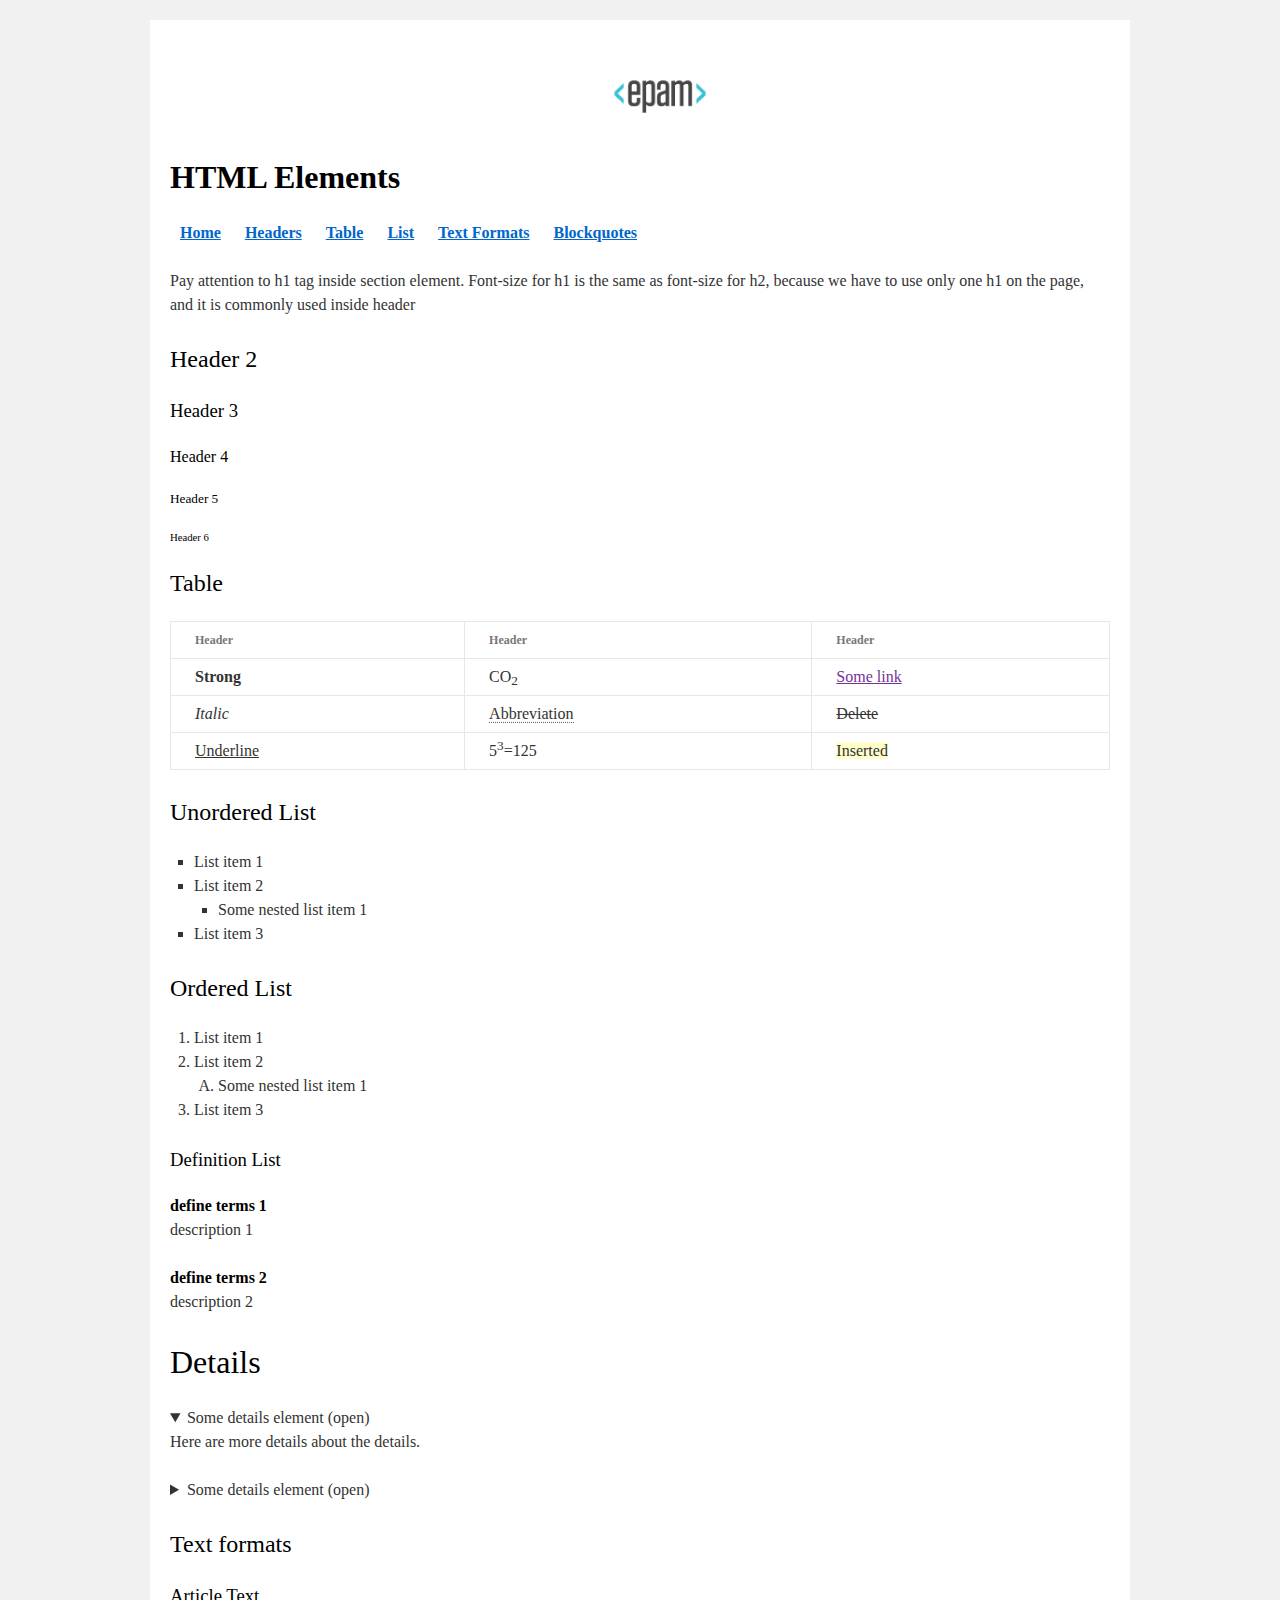
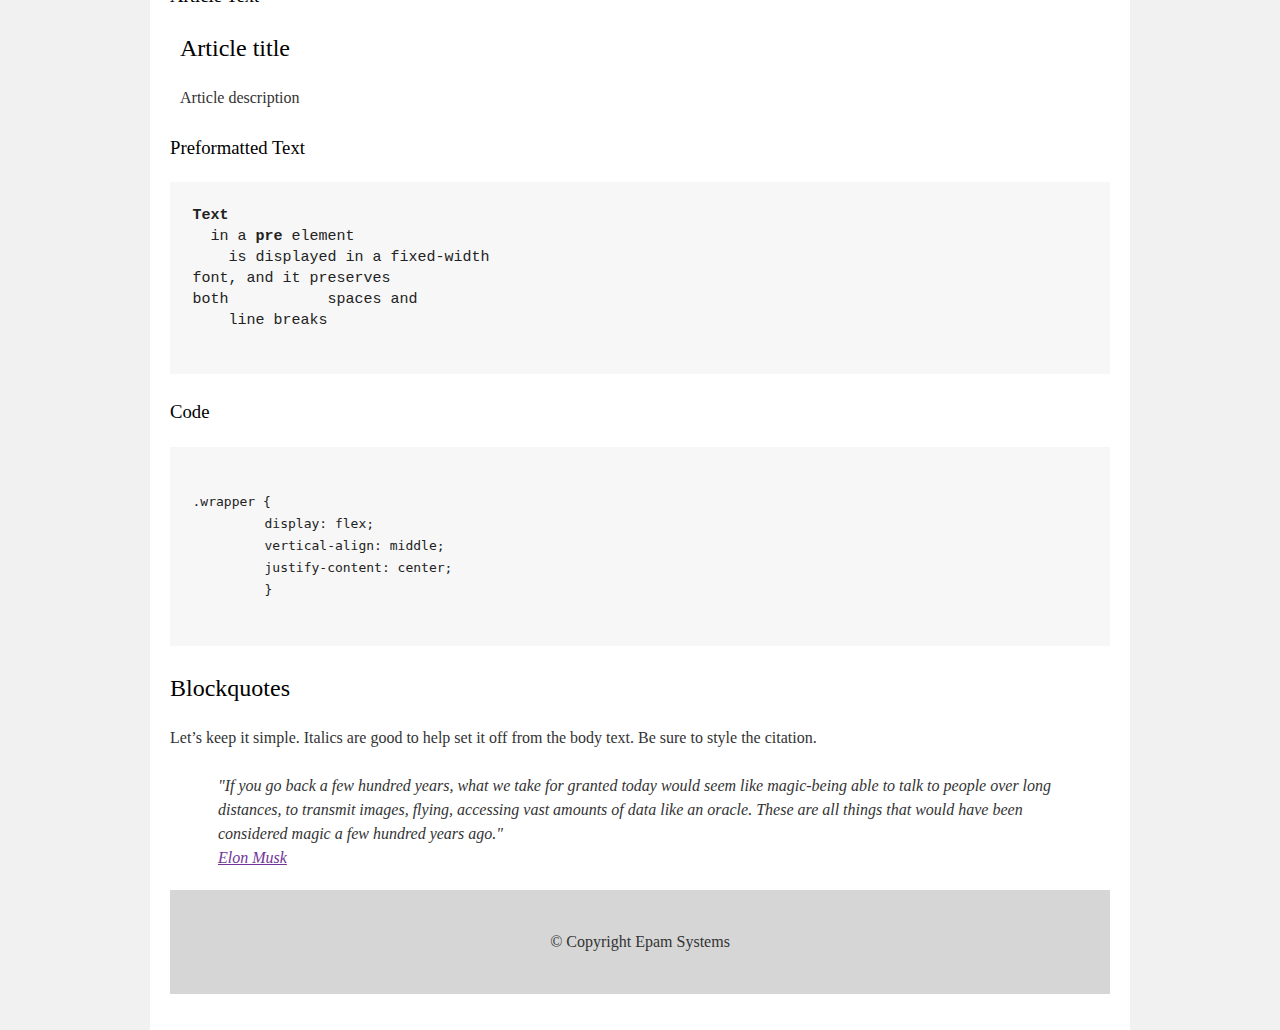
<file: FE_9_1_homework_html-basics/homework/index.html>
<!DOCTYPE html>
<html lang = "en">

<head>
  <meta charset="utf-8">
  <title>HTML Basics</title>
  <link rel="stylesheet" href="style.css">
</head>

<body>
  <div id="wrapper">
    <div id="main">
      <div id="container">
        <div id="content" role="main">
			<a href = "https://www.epam.com/">
				<img src = "logo.png" alt=""/>
				</a>
			<a id="home"></a>	
			<header><h1> <b>HTML Elements</b></h1></header>
			
			<nav>
				<a href="#home"><b>Home</b></a> <a href="#headers"><b>Headers</b></a> <a href="#tables"><b>Table</b></a> <a href="#lists"><b>List</b></a> <a href="#textformats"><b>Text Formats</b></a> <a href="#blockquotes"><b>Blockquotes</b></a>
			</nav><br>
			
			<p>Pay attention to h1 tag inside section element. Font-size for h1 is the same as font-size for h2, because we have to use only one h1 on the page, and it is commonly used inside header</p>
			<a id="headers"></a>	
			<h2>Header 2</h2>
			<h3>Header 3</h3>
			<h4>Header 4</h4>
			<h5>Header 5</h5>
			<h6>Header 6</h6>
			<a id="tables"></a>	
			<h2>Table</h2>
			<table>
				<thead>
					<tr>
						<th>Header</th>
						<th>Header</th>
						<th>Header</th>
					</tr>
				</thead>
				<tbody>
					<tr>
						<td><strong>Strong</strong></td>
						<td>CO<sub>2</sub></td>
						<td><a href="">Some link</a></td>
					</tr>
					<tr>
						<td><i>Italic</i></td>
						<td><abbr>Abbreviation</abbr></td>
						<td><del>Delete</del></td>
					</tr>
					<tr>
						<td><u>Underline</u></td>
						<td>5<sup>3</sup>=125</td>
						<td><ins>Inserted</ins></td>
					</tr>
				</tbody>
			</table>
			<a id="lists"></a>	
			<h2>Unordered List</h2>
			<ul>
				<li>List item 1</li>
				<li>List item 2
					<ul>
						<li>Some nested list item 1</li>
					</ul></li>
				<li>List item 3</li>
			</ul>
			<h2>Ordered List</h2>
			<ol>
				<li>List item 1</li>
				<li>List item 2
					<ol>
						<li>Some nested list item 1</li>
					</ol></li>
				<li>List item 3</li>
			</ol>
			<h3>Definition List</h3>
			<dl>
				<dt>define terms 1</dt>
					<dd>description 1</dd>
				<dt>define terms 2</dt>
					<dd>description 2</dd>
			</dl>
			<h1>Details</h1>
			<details open="open">
				<summary>Some details element (open)</summary>
				<p>Here are more details about the details.</p>
			</details>
			<details>
				<summary>Some details element (open)</summary>
				<p>Here are more details about the details.</p>
			</details><br>
			<a id="textformats"></a>	
			<h2>Text formats</h2>
				<h3>Article Text</h3>
					<article>
						<header>
							<h2>Article title</h2>
						</header>
						<p>Article description</p>
					</article>
					
				<h3>Preformatted Text</h3>
					<pre>
<b>Text</b>
  in a <b>pre</b> element
    is displayed in a fixed-width
font, and it preserves
both           spaces and
    line breaks						
					</pre>
				<h3>Code</h3>
				<pre><code>
.wrapper {
	display: flex;
	vertical-align: middle;
	justify-content: center;
	}									
				</code></pre>
			<a id="blockquotes"></a>	
			<h2>Blockquotes</h2>
			<p>Let’s keep it simple. Italics are good to help set it off from the body text. Be sure to style the citation.</p>
			<blockquote>"If you go back a few hundred years, what we take for granted today would seem like magic-being able to talk to people over long distances, to transmit images, flying, accessing vast amounts of data like an oracle. These are all things that would have been considered magic a few hundred years ago."<br><a href ="">Elon Musk</a></blockquote>
			<footer>
				© Copyright Epam Systems
			</footer>
		  <!-- TODO: Content goes here -->
        </div>
      </div>
    </div>
  </div>
</body>

</html>
</file>
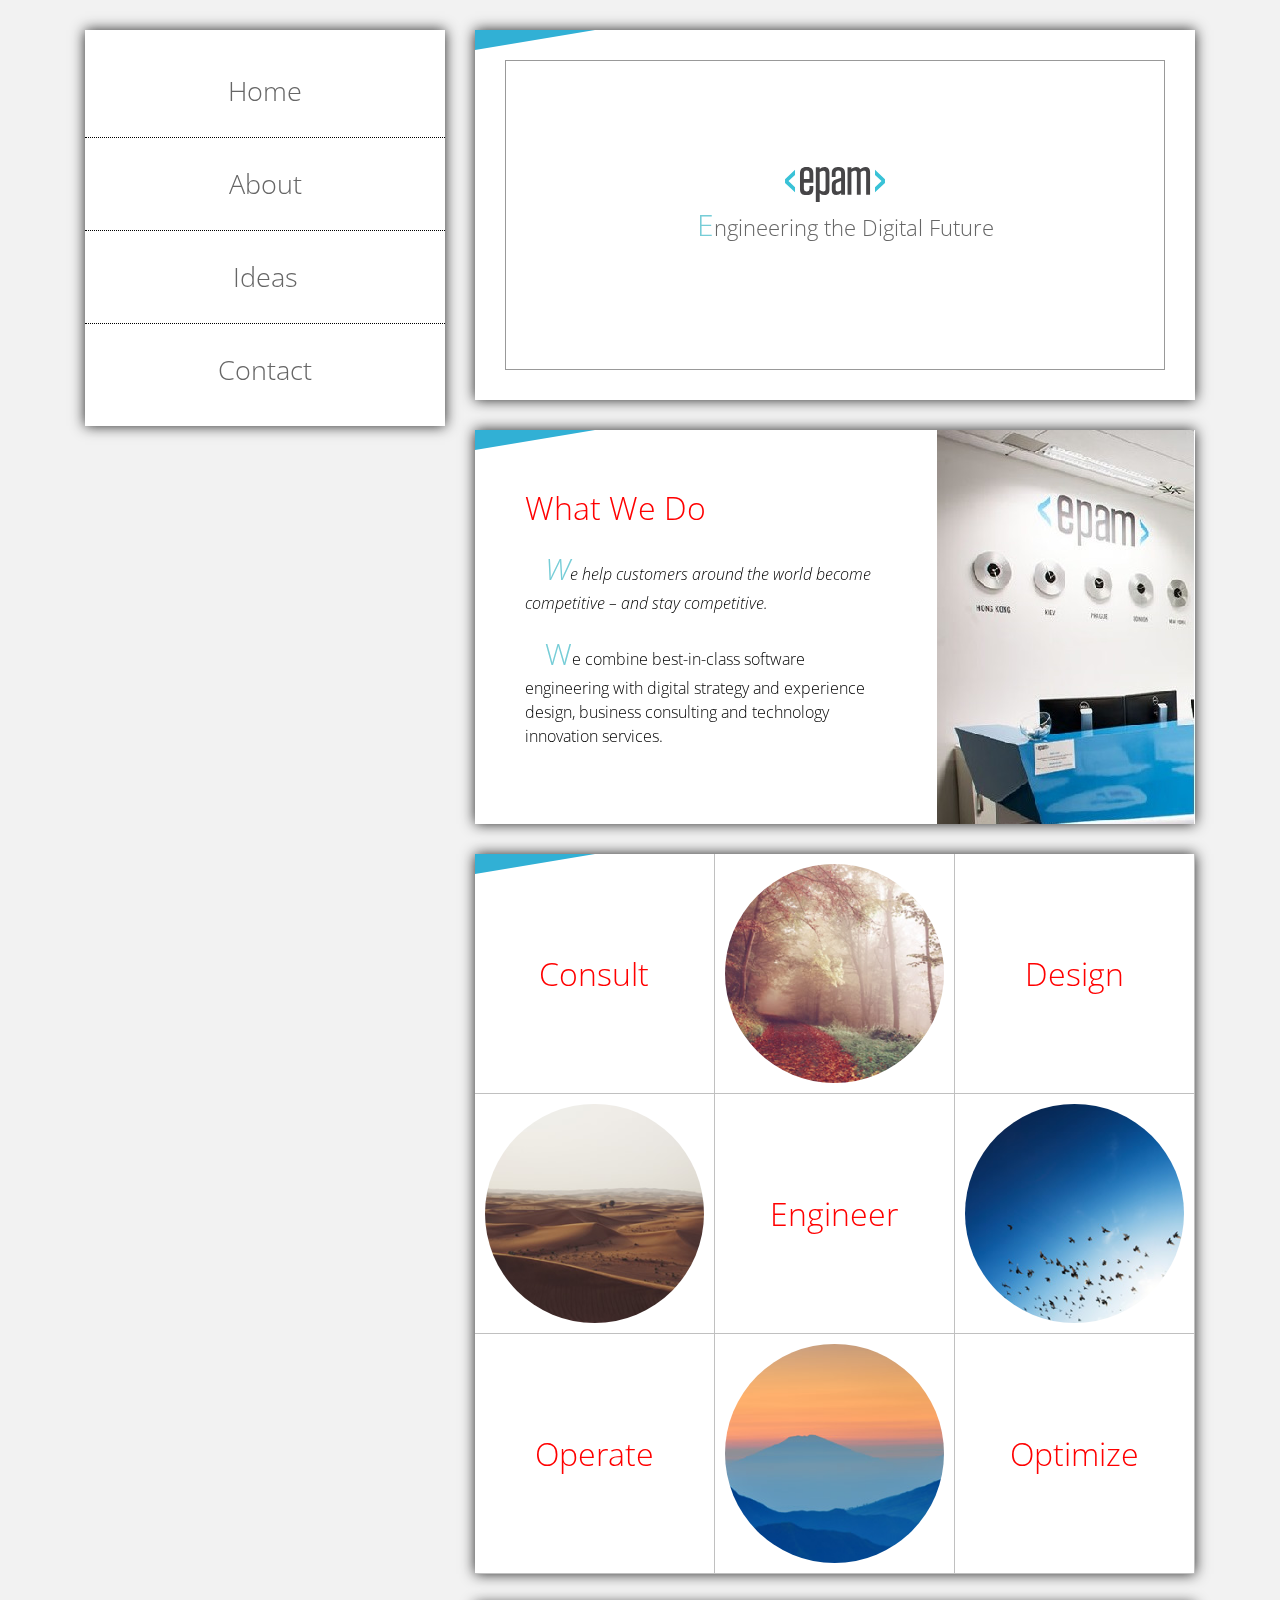
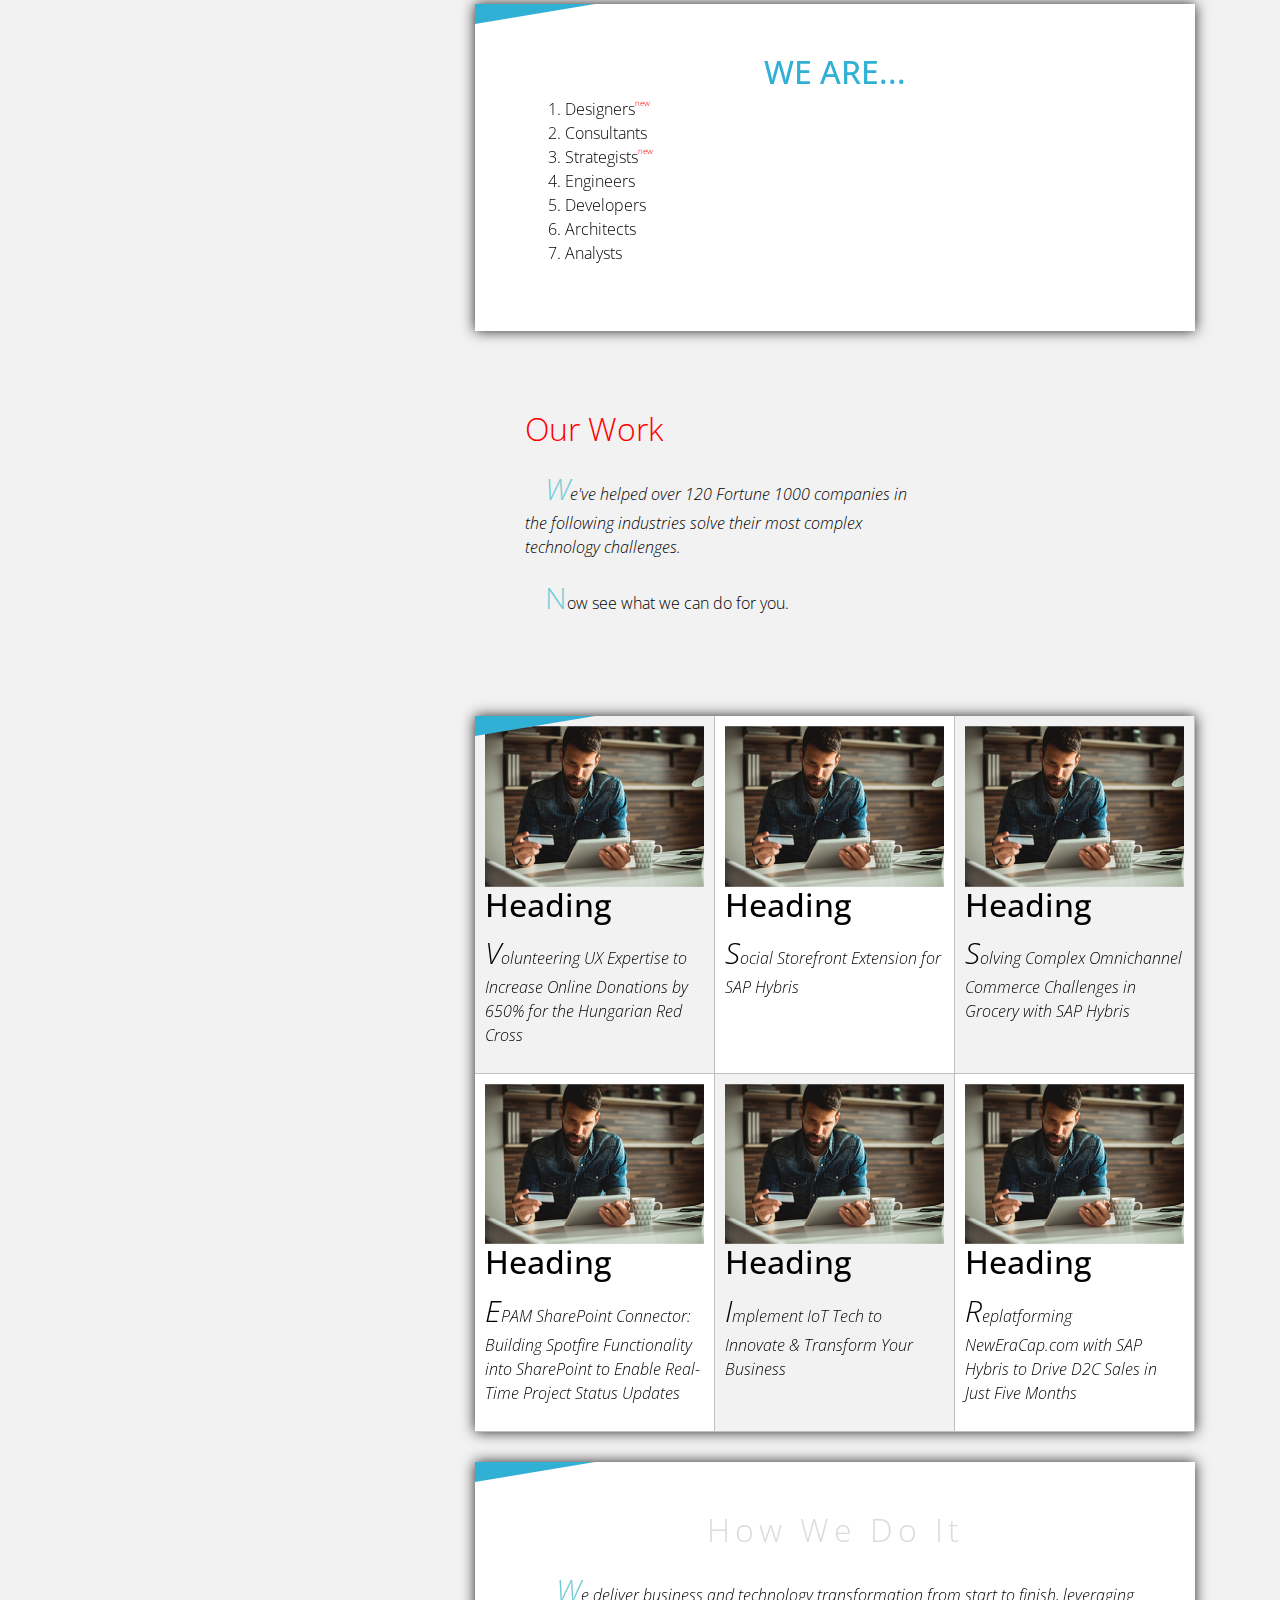
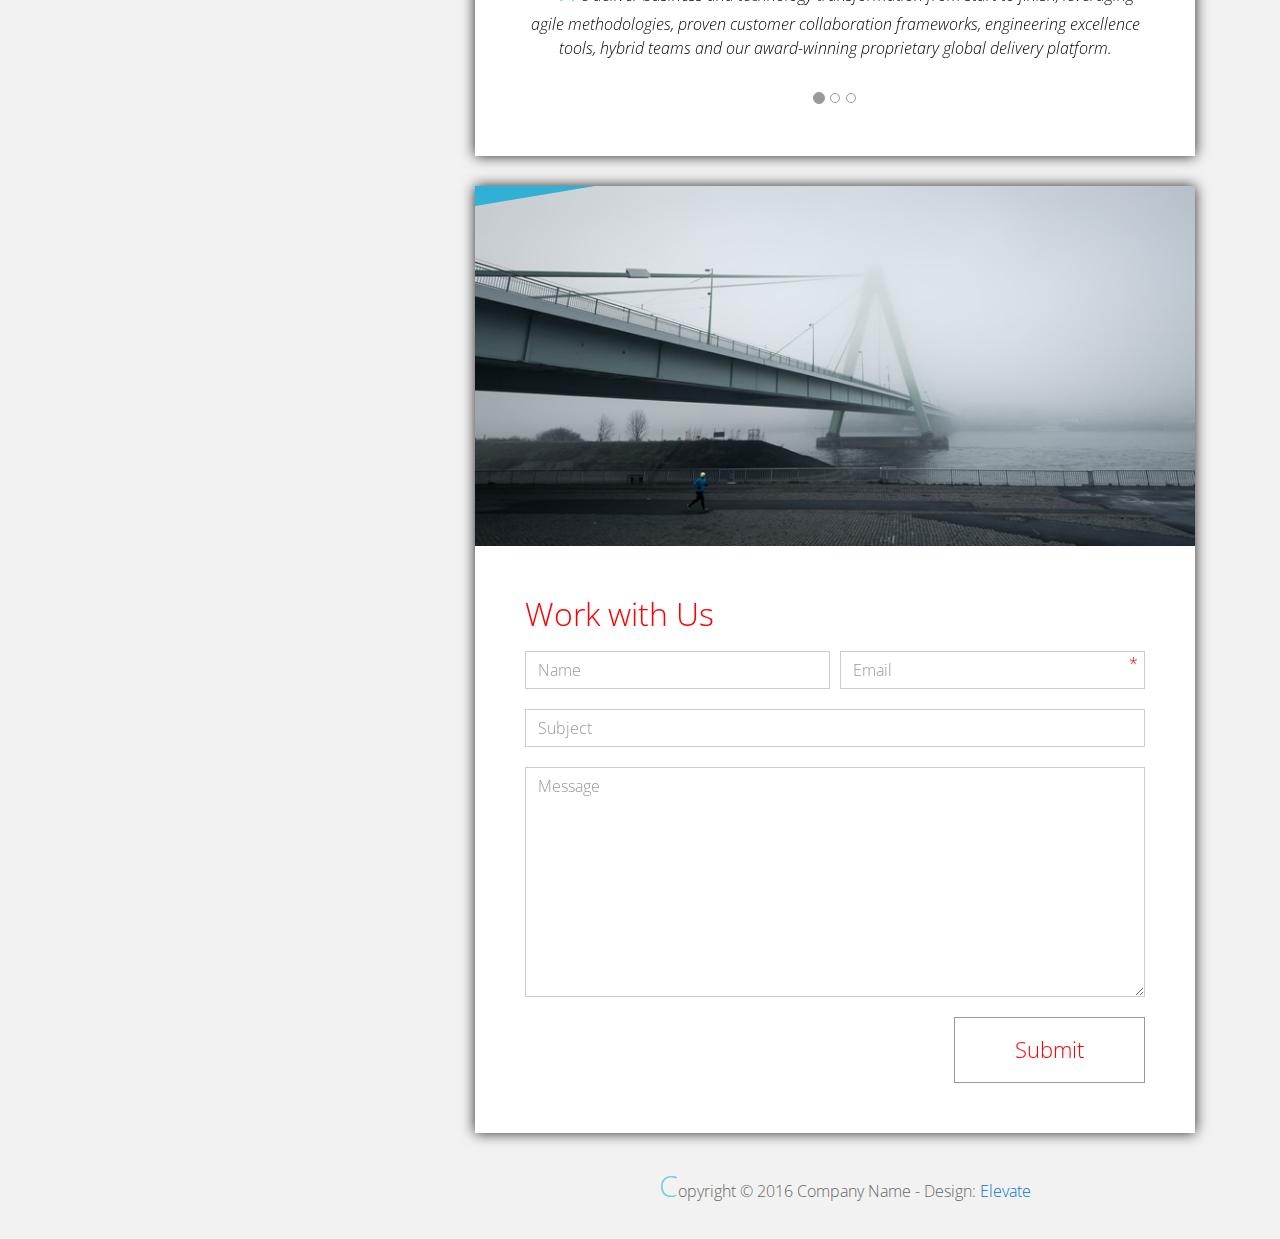
<file: FE_9_2_homework_css-basics/homework/index.html>
<!DOCTYPE html>
<html lang="en">
<head>
  <meta charset="utf-8">
  <meta http-equiv="X-UA-Compatible" content="IE=edge">
  <meta name="viewport" content="width=device-width, initial-scale=1">

  <title>CSS Basic HW</title>



  <!-- load stylesheets -->
  <link rel="stylesheet" href="http://fonts.googleapis.com/css?family=Open+Sans:300,400">
  <!-- Google web font "Open Sans" -->
  <link rel="stylesheet" href="css/bootstrap.min.css">
  <!-- Bootstrap style -->
  <link rel="stylesheet" href="css/general.css">
  <link rel="stylesheet" href="css/style.css">
  <!-- Templatemo style -->
</head>

<body>
<div class="container">

  <div class="tm-sidebar">
    <nav class="tm-main-nav">
      <ul>
        <li class="tm-nav-item"><a href="#home" class="tm-nav-item-link">Home</a></li>
        <li class="tm-nav-item"><a href="#about" class="tm-nav-item-link">About</a></li>
        <li class="tm-nav-item"><a href="#ideas" class="tm-nav-item-link">Ideas</a></li>
        <li class="tm-nav-item"><a href="#contact" class="tm-nav-item-link">Contact</a></li>
      </ul>
    </nav>
  </div>

  <div class="tm-main-content">

    <div id="home" class="tm-content-box margin-b-10">
      <div class="tm-banner">
        <div class="tm-banner-inner">
          <img src="img/EPAM_logo.svg" width="100" alt="">
          <p class="tm-banner-text">Engineering the Digital Future</p>
        </div>
      </div>
    </div>

    <section>
      <div class="tm-content-box flex-2-col">

        <div class="pad flex-item tm-team-description-container">
          <h2 class="tm-section-title">What We Do</h2>
          <p class="tm-section-description">We help customers around the world become competitive – and stay competitive.</p>
          <p class="tm-section-description"> We combine best-in-class software engineering with digital strategy and experience design, business consulting and technology innovation services.</p>
        </div>
        <div class="flex-item">
          <img src="img/image.jpg" alt="">
        </div>
        

      </div>
      <div id="about" class="tm-content-box">

        <ul class="boxes gallery-container">
          <li class="box box-bg">
            <h2 class="tm-section-title tm-section-title-box tm-box-bg-title">Consult</h2>
          </li>
          <li class="box">
            <a href="img/idea-large-01.jpg"><img src="img/idea-01.jpg" alt="Image"
                                                 class="img-fluid thumbnail"></a>
          </li>
          <li class="box box-bg">
            <h2 class="tm-section-title tm-section-title-box tm-box-bg-title">Design</h2>
          </li>
          <li class="box">
            <a href="img/idea-large-02.jpg"><img src="img/idea-02.jpg" alt="Image"
                                                 class="img-fluid thumbnail"></a>
          </li>
          <li class="box box-bg">
            <h2 class="tm-section-title tm-section-title-box tm-box-bg-title">Engineer</h2>
          </li>
          <li class="box">
            <a href="img/idea-large-03.jpg"><img src="img/idea-03.jpg" alt="Image"
                                                 class="img-fluid thumbnail"></a>
          </li>
          <li class="box box-bg">
            <h2 class="tm-section-title tm-section-title-box tm-box-bg-title">Operate</h2>
          </li>
          <li class="box">
            <a href="img/idea-large-04.jpg"><img src="img/idea-04.jpg" alt="Image"
                                                 class="img-fluid thumbnail"></a>
          </li>
          <li class="box box-bg">
            <h2 class="tm-section-title tm-section-title-box tm-box-bg-title">Optimize</h2>
          </li>
        </ul>

      </div>

    </section>

    <!-- slider -->
    <section class="heading tm-content-box">
      <div class="pad">
        <h2> WE ARE...</h2>
        <ol>
          <li><a href="index.html" class="text">Designers</a></li>
          <li><a href="index.html">Consultants</a></li>
          <li><a href="#" class="text">Strategists</a></li>
          <li><a href="#">Engineers</a></li>
          <li><a href="#">Developers</a></li>
          <li><a href="#">Architects</a></li>
          <li><a href="#">Analysts</a></li>
        </ol>
      </div>
    </section>

    <section class="blocks">
       <div class="pad flex-item tm-team-description-container">
          <h2 class="tm-section-title">Our Work</h2>
          <p class="tm-section-description">We've helped over 120 Fortune 1000 companies in the following industries solve their most complex technology challenges. </p>
          <p class="tm-section-description"> Now see what we can do for you.</p>
        </div>
      <div class="tm-content-box flex-2-col">
      </div>
      <div  class="tm-content-box">
        <ul class="boxes gallery-container">
          <li class="box">
            <img src="img/image-1.jpg" alt="Image" class="img-fluid">
            <div>
              <h2>Heading</h2>
              <p>Volunteering UX Expertise to Increase Online Donations by 650% for the Hungarian Red Cross</p>
            </div>
          </li>
          <li class="box">
            <img src="img/image-1.jpg" alt="Image" class="img-fluid">
            <div>
              <h2>Heading</h2>
              <p>Social Storefront Extension for SAP Hybris</p>
            </div>
          </li>
          <li class="box">
            <img src="img/image-1.jpg" alt="Image" class="img-fluid">
            <div>
              <h2>Heading</h2>
              <p>Solving Complex Omnichannel Commerce Challenges in Grocery with SAP Hybris</p>
            </div>
          </li>
          <li class="box">
            <img src="img/image-1.jpg" alt="Image" class="img-fluid">
            <div>
              <h2>Heading</h2>
              <p>EPAM SharePoint Connector: Building Spotfire Functionality into SharePoint to Enable Real-Time Project Status Updates</p>
            </div>
          </li>
          <li class="box">
            <img src="img/image-1.jpg" alt="Image" class="img-fluid">
            <div>
              <h2>Heading</h2>
              <p>Implement IoT Tech to Innovate &amp; Transform Your Business</p>
            </div>
          </li>
          <li class="box">
            <img src="img/image-1.jpg" alt="Image" class="img-fluid">
            <div>
              <h2>Heading</h2>
              <p>Replatforming NewEraCap.com with SAP Hybris to Drive D2C Sales in Just Five Months</p>
            </div>
          </li>
        </ul>

      </div>
    </section>

    <section id="ideas">
      <div id="tmCarousel" class="carousel slide tm-content-box" data-ride="carousel">

        <ol class="carousel-indicators">
          <li data-target="#tmCarousel" data-slide-to="0" class="active"></li>
          <li data-target="#tmCarousel" data-slide-to="1" class=""></li>
          <li data-target="#tmCarousel" data-slide-to="2" class=""></li>
        </ol>

        <div class="carousel-inner" role="listbox">

          <div class="carousel-item active">
            <div class="carousel-content">
              <div class="flex-item">
                <h2 class="tm-section-title">How We Do It</h2>
                <p class="tm-section-description carousel-description">We deliver business and technology transformation from start to finish, leveraging agile methodologies, proven customer collaboration frameworks, engineering excellence tools, hybrid teams and our award-winning proprietary global delivery platform.</p>
              </div>
            </div>
          </div>

          <div class="carousel-item">
            <div class="carousel-content">
              <div class="flex-item">
                <h2 class="tm-section-title">Our Clients</h2>
                <p class="tm-section-description carousel-description">Lorem ipsum dolor sit amet,
                  consectetur adipiscing elit. Quisque vel nisi pharetra nibh varius pharetra ac
                  sagittis nisi. Etiam pharetra vestibulum hendrerit. Pellentesque interdum metus
                  sed massa rutrum.</p>
              </div>
            </div>
          </div>

          <div class="carousel-item">
            <div class="carousel-content">
              <div class="flex-item">
                <h2 class="tm-section-title">Our Projects</h2>
                <p class="tm-section-description carousel-description">Donec ex libero, fringilla
                  vitae purus sit amet, rhoncus pharetra lorem. Pellentesque id sem id lacus
                  ultricies vehicula. Aliquam rutrum mi non. Pellentesque interdum metus sed massa
                  rutrum.</p>
              </div>
            </div>
          </div>

        </div>

      </div>
    </section>

    <section class="tm-content-box">
      <img src="img/contact.jpg" alt="Contact image" class="img-fluid">

      <div id="contact" class="pad">
        <h2 class="tm-section-title">Work with Us</h2>
        <form action="#contact" method="get" class="contact-form">

          <div class="form-group col-xs-12 col-sm-12 col-md-6 col-lg-6 form-group-2-col-left">
            <input type="text" id="contact_name" name="contact_name" class="form-control"
                   placeholder="Name" required/>
          </div>
          <div class="form-group col-xs-12 col-sm-12 col-md-6 col-lg-6 form-group-2-col-right mandatory-field">
            <input type="email" id="contact_email" name="contact_email" class="form-control"
                   placeholder="Email" required/>
          </div>
          <div class="form-group">
            <input type="text" id="contact_subject" name="contact_subject" class="form-control"
                   placeholder="Subject" required/>
          </div>
          <div class="form-group">
            <textarea id="contact_message" name="contact_message" class="form-control" rows="9"
                      placeholder="Message" required></textarea>
          </div>

          <button type="submit" class="btn btn-primary submit-btn">Submit</button>

        </form>
      </div>
    </section>

    <footer class="tm-footer">
      <p class="text-xs-center">Copyright &copy; 2016 Company Name

        - Design: <a rel="nofollow" href="http://www.templatemo.com/tm-481-elevate"
                     target="_parent">Elevate</a></p>
    </footer>

  </div>

</div>

</body>
</html>
</file>
<file: FE_9_1_homework_html-basics/homework/style.css>
html, body, div, span, applet, object, iframe,
h1, h2, h3, h4, h5, h6, p, blockquote, pre,
a, abbr, acronym, address, big, cite, code,
del, dfn, em, font, img, ins, kbd, q, s, samp,
small, strike, strong, sub, sup, tt, var,
b, u, i, center,
dl, dt, dd, ol, ul, li,
fieldset, form, label, legend,
table, caption, tbody, tfoot, thead, tr, th, td{background:transparent;border:0;margin:0;padding:0;vertical-align:baseline;}body{line-height:1;}h1, h2, h3, h4, h5, h6{clear:both;font-weight:normal;}ol, ul{list-style:none;}blockquote{quotes:none;}blockquote:before, blockquote:after{content:'';content:none;}del{text-decoration:line-through;}table{border-collapse:collapse;border-spacing:0;}a img{border:none;}#container{float:left;margin:0 -240px 0 0;width:100%;}#primary,
#secondary{float:right;overflow:hidden;width:220px;}#secondary{clear:right;}#footer{clear:both;width:100%;}.one-column #content{margin:0 auto;width:640px;}.single-attachment #content{margin:0 auto;width:900px;}body,
input,
textarea,
.page-title span,
.pingback a.url{font-family:Georgia, "Bitstream Charter", serif;}h3#comments-title,
h3#reply-title,
#access .menu,
#access div.menu ul,
#cancel-comment-reply-link,
.form-allowed-tags,
#site-info,
#site-title,
#wp-calendar,
.comment-meta,
.comment-body tr th,
.comment-body thead th,
.entry-content label,
.entry-content tr th,
.entry-content thead th,
.entry-meta,
.entry-title,
.entry-utility,
#respond label,
.navigation,
.page-title,
.pingback p,
.reply,
.widget-title,
.wp-caption-text{font-family:"Helvetica Neue", Arial, Helvetica, "Nimbus Sans L", sans-serif;}input[type="submit"]{font-family:"Helvetica Neue", Arial, Helvetica, "Nimbus Sans L", sans-serif;}pre{font-family:"Courier 10 Pitch", Courier, monospace;}code{font-family:Monaco, Consolas, "Andale Mono", "DejaVu Sans Mono", monospace;}#access .menu-header,
div.menu,
#colophon,
#branding,
#main,
#wrapper{margin:0 auto;width:940px;}#wrapper{background:#fff;margin-top:20px;padding:0 20px;}#footer-widget-area{overflow:hidden;}#footer-widget-area .widget-area{float:left;margin-right:20px;width:220px;}#footer-widget-area #fourth{margin-right:0;}#site-info{float:left;font-size:14px;font-weight:bold;width:700px;}#site-generator{float:right;width:220px;}body{background:#f1f1f1;}body,
input,
textarea{color:#666;font-size:12px;line-height:18px;}hr{background-color:#e7e7e7;border:0;clear:both;height:1px;margin-bottom:18px;}p{margin-bottom:18px;}ul{list-style:square;margin:0 0 18px 1.5em;}ol{list-style:decimal;margin:0 0 18px 1.5em;}ol ol{list-style:upper-alpha;}ol ol ol{list-style:lower-roman;}ol ol ol ol{list-style:lower-alpha;}ul ul,
ol ol,
ul ol,
ol ul{margin-bottom:0;}dl{margin:0 0 24px 0;}dt{font-weight:bold;}dd{margin-bottom:18px;}strong{font-weight:bold;}cite,
em,
i{font-style:italic;}big{font-size:131.25%;}ins{background:#ffc;text-decoration:none;}blockquote{font-style:italic;padding:0 3em;}blockquote cite,
blockquote em,
blockquote i{font-style:normal;}pre{background:#f7f7f7;color:#222;line-height:18px;margin-bottom:18px;overflow:auto;padding:1.5em;}abbr,
acronym{border-bottom:1px dotted #666;cursor:help;}sup,
sub{height:0;line-height:1;position:relative;vertical-align:baseline;}sup{bottom:1ex;}sub{top:.5ex;}small{font-size:smaller;}input[type="text"],
input[type="password"],
input[type="email"],
input[type="url"],
input[type="number"],
textarea{background:#f9f9f9;border:1px solid #ccc;box-shadow:inset 1px 1px 1px rgba(0,0,0,0.1);-moz-box-shadow:inset 1px 1px 1px rgba(0,0,0,0.1);-webkit-box-shadow:inset 1px 1px 1px rgba(0,0,0,0.1);padding:2px;}a:link{color:#0066cc;}a:visited{color:#743399;}a:active,
a:hover{color:#ff4b33;}.screen-reader-text{clip:rect(1px, 1px, 1px, 1px);overflow:hidden;position:absolute !important;height:1px;width:1px;}#header{padding:30px 0 0 0;}#site-title{float:left;font-size:30px;line-height:36px;margin:0 0 18px 0;width:700px;}#site-title a{color:#000;font-weight:bold;text-decoration:none;}#site-description{color:#000;clear:right;float:right;font-style:italic;margin:15px 0 18px 0;opacity:.65;width:220px;}#branding img{border-top:4px solid #000;border-bottom:1px solid #000;display:block;float:left;}#access{background:#000;display:block;float:left;margin:0 auto;width:940px;}#access .menu-header,
div.menu{font-size:13px;margin-left:12px;width:928px;}#access .menu-header ul,
div.menu ul{list-style:none;margin:0;}#access .menu-header li,
div.menu li{float:left;position:relative;}#access a{color:#aaa;display:block;line-height:38px;padding:0 10px;text-decoration:none;}#access ul ul{box-shadow:0px 3px 3px rgba(0,0,0,0.2);-moz-box-shadow:0px 3px 3px rgba(0,0,0,0.2);-webkit-box-shadow:0px 3px 3px rgba(0,0,0,0.2);display:none;position:absolute;top:38px;left:0;float:left;width:180px;z-index:99999;}#access ul ul li{min-width:180px;}#access ul ul ul{left:100%;top:0;}#access ul ul a{background:#333;line-height:1em;padding:10px;width:160px;height:auto;}#access li:hover > a,
#access ul ul:hover > a{background:#333;color:#fff;}#access ul li:hover > ul{display:block;}#access ul li.current_page_item > a,
#access ul li.current_page_ancestor > a,
#access ul li.current-menu-ancestor > a,
#access ul li.current-menu-item > a,
#access ul li.current-menu-parent > a{color:#fff;}* html #access ul li.current_page_item a,
* html #access ul li.current_page_ancestor a,
* html #access ul li.current-menu-ancestor a,
* html #access ul li.current-menu-item a,
* html #access ul li.current-menu-parent a,
* html #access ul li a:hover{color:#fff;}#main{clear:both;overflow:hidden;padding:40px 0 0 0;}#content{margin-bottom:36px;}#content,
#content input,
#content textarea{color:#333;font-size:16px;line-height:24px;}#content p,
#content ul,
#content ol,
#content dd,
#content pre,
#content hr{margin-bottom:24px;}#content ul ul,
#content ol ol,
#content ul ol,
#content ol ul{margin-bottom:0;}#content pre,
#content kbd,
#content tt,
#content var{font-size:15px;line-height:21px;}#content code{font-size:13px;}#content dt,
#content th{color:#000;}#content h1,
#content h2,
#content h3,
#content h4,
#content h5,
#content h6{color:#000;line-height:1.5em;margin:0 0 20px 0;}#content table{border:1px solid #e7e7e7;margin:0 -1px 24px 0;text-align:left;width:100%;}#content tr th,
#content thead th{color:#777;font-size:12px;font-weight:bold;line-height:18px;padding:9px 24px;border-right: 1px solid #e7e7e7;}#content tr td{border-top:1px solid #e7e7e7;padding:6px 24px;border-right: 1px solid #e7e7e7;}#content tr.odd td{background:#f2f7fc;}.hentry{margin:0 0 48px 0;}.home .sticky{background:#f2f7fc;border-top:4px solid #000;margin-left:-20px;margin-right:-20px;padding:18px 20px;}.single .hentry{margin:0 0 36px 0;}.page-title{color:#000;font-size:14px;font-weight:bold;margin:0 0 36px 0;}.page-title span{color:#333;font-size:16px;font-style:italic;font-weight:normal;}.page-title a:link,
.page-title a:visited{color:#777;text-decoration:none;}.page-title a:active,
.page-title a:hover{color:#ff4b33;}#content .entry-title{color:#000;font-size:21px;font-weight:bold;line-height:1.3em;margin-bottom:0;}.entry-title a:link,
.entry-title a:visited{color:#000;text-decoration:none;}.entry-title a:active,
.entry-title a:hover{color:#ff4b33;}.entry-meta{color:#777;font-size:12px;}.entry-meta abbr,
.entry-utility abbr{border:none;}.entry-meta abbr:hover,
.entry-utility abbr:hover{border-bottom:1px dotted #666;}.single-author .by-author{position:absolute !important;clip:rect(1px 1px 1px 1px);clip:rect(1px, 1px, 1px, 1px);}.entry-content,
.entry-summary{clear:both;padding:12px 0 0 0;}.entry-content .more-link{white-space:nowrap;}#content .entry-summary p:last-child{margin-bottom:12px;}.entry-content fieldset{border:1px solid #e7e7e7;margin:0 0 24px 0;padding:24px;}.entry-content fieldset legend{background:#fff;color:#000;font-weight:bold;padding:0 24px;}.entry-content input{margin:0 0 24px 0;}.entry-content input.file,
.entry-content input.button{margin-right:24px;}.entry-content label{color:#777;font-size:12px;}.entry-content select{margin:0 0 24px 0;}.entry-content sup,
.entry-content sub{font-size:10px;}.entry-content blockquote.left{float:left;margin-left:0;margin-right:24px;text-align:right;width:33%;}.entry-content blockquote.right{float:right;margin-left:24px;margin-right:0;text-align:left;width:33%;}.page-link{clear:both;color:#000;font-weight:bold;line-height:48px;word-spacing:0.5em;}.page-link a:link,
.page-link a:visited{background:#f1f1f1;color:#333;font-weight:normal;padding:0.5em 0.75em;text-decoration:none;}.home .sticky .page-link a{background:#d9e8f7;}.page-link a:active,
.page-link a:hover{color:#ff4b33;}body.page .edit-link{clear:both;display:block;}#entry-author-info{background:#f2f7fc;border-top:4px solid #000;clear:both;font-size:14px;line-height:20px;margin:24px 0;overflow:hidden;padding:18px 20px;}#entry-author-info #author-avatar{background:#fff;border:1px solid #e7e7e7;float:left;height:60px;margin:0 -104px 0 0;padding:11px;}#entry-author-info #author-description{float:left;margin:0 0 0 104px;}#entry-author-info h2{color:#000;font-size:100%;font-weight:bold;margin-bottom:0;}.entry-utility{clear:both;color:#777;font-size:12px;line-height:18px;}.entry-meta a,
.entry-utility a{color:#777;}.entry-meta a:hover,
.entry-utility a:hover{color:#ff4b33;}#content .video-player{padding:0;}.format-standard .wp-video,
.format-standard .wp-audio-shortcode,
.format-audio .wp-audio-shortcode,
.format-standard .video-player{margin-bottom:24px;}.home #content .format-aside p,
.home #content .category-asides p{font-size:14px;line-height:20px;margin-bottom:10px;margin-top:0;}.format-gallery .size-thumbnail img,
.category-gallery .size-thumbnail img{border:10px solid #f1f1f1;margin-bottom:0;}.format-gallery .gallery-thumb,
.category-gallery .gallery-thumb{float:left;margin-right:20px;margin-top:-4px;}.home #content .format-gallery .entry-utility,
.home #content .category-gallery .entry-utility{padding-top:4px;}.attachment .entry-content .entry-caption{font-size:140%;margin-top:24px;}.attachment .entry-content .nav-previous a:before{content:'\2190\00a0';}.attachment .entry-content .nav-next a:after{content:'\00a0\2192';}#content img.size-auto,
#content img.size-full,
#content img.size-large,
#content img.size-medium,
#content .entry-attachment img,
#content .widget-container img{max-width:100%;height:auto;}#ie8 #content img.size-auto,
#ie8 #content img.size-full,
#ie8 #content img.size-large,
#ie8 #content img.size-medium,
#ie8 #content .entry-attachment img{width:auto;}.alignleft,
img.alignleft{display:inline;float:left;margin-right:24px;margin-top:4px;}.alignright,
img.alignright{display:inline;float:right;margin-left:24px;margin-top:4px;}.aligncenter,
img.aligncenter{clear:both;display:block;margin-left:auto;margin-right:auto;}img.alignleft,
img.alignright,
img.aligncenter{margin-bottom:12px;}.wp-caption{background:#f1f1f1;line-height:18px;margin-bottom:20px;max-width:100%;padding:4px;text-align:center;}.wp-caption img{margin:5px 5px 0;max-width:622px;}.wp-caption p.wp-caption-text{color:#777;font-size:12px;margin:5px;}.wp-smiley{margin:0;}.gallery{margin:0 auto 18px;}.gallery .gallery-item{float:left;margin-top:0;text-align:center;}.gallery-columns-1 .gallery-item{width:100%;}.gallery-columns-2 .gallery-item{width:50%;}.gallery-columns-3 .gallery-item{width:33%;}.gallery-columns-4 .gallery-item{width:25%;}.gallery-columns-5 .gallery-item{width:20%;}.gallery-columns-6 .gallery-item{width:16%;}.gallery-columns-7 .gallery-item{width:14%;}.gallery-columns-8 .gallery-item{width:12%;}.gallery-columns-9 .gallery-item{width:11%;}.gallery-columns-1 img{max-width:620px;}.gallery-columns-2 img{max-width:288px;}.gallery-columns-3 img{max-width:177px;}.gallery-columns-4 img{max-width:122px;}.gallery-columns-5 img{max-width:88px;}.gallery-columns-6 img{max-width:66px;}.gallery-columns-7 img{max-width:50px;}.gallery-columns-8 img{max-width:39px;}.gallery-columns-9 img{max-width:29px;}.gallery-item img{height:auto;}.gallery-columns-2 .attachment-medium{max-width:92%;height:auto;}.gallery-columns-4 .attachment-thumbnail{max-width:84%;height:auto;}.gallery .gallery-caption{color:#777;font-size:12px;margin:0 0 12px;}.gallery dl{margin:0;}.gallery img{border:10px solid #f1f1f1;}.gallery br+br{display:none;}#content .entry-attachment img{display:block;margin:0 auto;}.navigation{color:#777;font-size:12px;line-height:18px;overflow:hidden;}.navigation a:link,
.navigation a:visited{color:#777;text-decoration:none;}.navigation a:active,
.navigation a:hover{color:#ff4b33;}.nav-previous{float:left;width:50%;}.nav-next{float:right;text-align:right;width:50%;}#nav-above{margin:0 0 18px 0;}#nav-above{display:none;}.paged #nav-above,
.single #nav-above{display:block;}#nav-below{margin:-18px 0 0 0;}#comments{clear:both;}#comments .navigation{padding:0 0 18px 0;}h3#comments-title,
h3#reply-title{color:#000;font-size:20px;font-weight:bold;margin-bottom:0;}h3#comments-title{padding:24px 0;}.commentlist{list-style:none;margin:0;}.commentlist li.comment{border-bottom:1px solid #e7e7e7;line-height:24px;margin:0 0 24px 0;padding:0 0 0 56px;position:relative;}.commentlist li:last-child{border-bottom:none;margin-bottom:0;}#comments .comment-body ul,
#comments .comment-body ol{margin-bottom:18px;}#comments .comment-body p:last-child{margin-bottom:6px;}#comments .comment-body blockquote p:last-child{margin-bottom:24px;}.commentlist ol{list-style:decimal;}.commentlist .avatar{position:absolute;top:4px;left:0;}.comment-author{}.comment-author cite{color:#000;font-style:normal;font-weight:bold;}.comment-author .says{font-style:italic;}.comment-meta{font-size:12px;margin:0 0 18px 0;}.comment-meta a:link,
.comment-meta a:visited{color:#777;text-decoration:none;}.comment-meta a:active,
.comment-meta a:hover{color:#ff4b33;}.commentlist .even{}.commentlist .bypostauthor{}.commentlist .bypostauthor > div{background:#f2f7fc;border-top:4px solid #000;margin-bottom:10px;padding:10px 0 0 20px;}.reply{font-size:12px;padding:0 0 24px 0;}.reply a,
a.comment-edit-link{color:#777;}.reply a:hover,
a.comment-edit-link:hover{color:#ff4b33;}.commentlist .children{list-style:none;margin:0;}.commentlist .children li{border:none;margin:0;}.nopassword,
.nocomments{display:none;}#comments .pingback{border-bottom:1px solid #e7e7e7;margin-bottom:18px;padding-bottom:18px;}.commentlist li.comment+li.pingback{margin-top:-6px;}#comments .pingback p{color:#777;display:block;font-size:12px;line-height:18px;margin:0;}#comments .pingback .url{font-size:13px;font-style:italic;}input[type="submit"]{color:#333;}#respond{border-top:1px solid #e7e7e7;margin:24px 0;overflow:hidden;position:relative;}#respond p{margin:0;}#respond .comment-notes{margin-bottom:1em;}.form-allowed-tags{line-height:1em;}.children #respond{margin:0 48px 0 0;}h3#reply-title{margin:18px 0;}#comments-list #respond{margin:0 0 18px 0;}#comments-list ul #respond{margin:0;}#cancel-comment-reply-link{font-size:12px;font-weight:normal;line-height:18px;}#respond .required{color:#ff4b33;font-weight:bold;}#respond label{color:#777;font-size:12px;}#respond input{margin:0 0 9px;width:98%;}#respond textarea{width:98%;}#respond .form-allowed-tags{color:#777;font-size:12px;line-height:18px;}#respond .form-allowed-tags code{font-size:11px;}#respond .form-submit{margin:12px 0;}#respond .form-submit input{font-size:14px;width:auto;}.widget-area ul{list-style:none;margin-left:0;}.widget-area ul ul{list-style:square;margin-left:1.3em;}.widget-area select{max-width:100%;}.widget_search #s{width:60%;}.widget_search label{display:none;}.widget-container{word-wrap:break-word;-webkit-hyphens:auto;-moz-hyphens:auto;hyphens:auto;margin:0 0 18px 0;}.widget-container .wp-caption img{margin:auto;}.widget-container.widget_image .wp-caption{width:auto;}.widget-container.widget_image .wp-caption img{margin-left:-8px;}.widget-title{color:#222;font-size:14px;font-weight:bold;}.widget-area a:link,
.widget-area a:visited{text-decoration:none;}.widget-area a:active,
.widget-area a:hover{text-decoration:underline;}.widget-area .entry-meta{font-size:11px;}#wp_tag_cloud div{line-height:1.6em;}#wp-calendar{width:100%;}#wp-calendar caption{color:#222;font-size:14px;font-weight:bold;padding-bottom:4px;text-align:left;}#wp-calendar thead{font-size:11px;}#wp-calendar thead th{}#wp-calendar tbody{color:#aaa;}#wp-calendar tbody td{background:#f5f5f5;border:1px solid #fff;padding:3px 0 2px;text-align:center;}#wp-calendar tbody .pad{background:none;}#wp-calendar tfoot #next{text-align:right;}.widget_rss a.rsswidget{color:#000;}.widget_rss a.rsswidget:hover{color:#ff4b33;}.widget_rss .widget-title img{width:11px;height:11px;}#main .widget-area ul{margin-left:0;padding:0 20px 0 0;}#main .widget-area ul ul{border:none;margin-left:1.3em;padding:0;}#primary{}#secondary{}#footer-widget-area{}#main .widget-container.music-player ul{margin:0;}#footer{margin-bottom:20px;}#colophon{border-top:4px solid #000;margin-top:-4px;overflow:hidden;padding:18px 0;}#site-info{font-weight:bold;}#site-info a{color:#000;text-decoration:none;}#site-generator{font-style:italic;position:relative;}#site-generator a{background:url(images/wordpress.png) center left no-repeat;color:#666;display:inline-block;line-height:16px;padding-left:20px;text-decoration:none;}#site-generator a:hover{text-decoration:underline;}img#wpstats{display:block;margin:0 auto 10px;}pre{-webkit-text-size-adjust:140%;}code{-webkit-text-size-adjust:160%;}#access,
.entry-meta,
.entry-utility,
.navigation,
.widget-area{-webkit-text-size-adjust:120%;}#site-description{-webkit-text-size-adjust:none;}@media print{body{background:none !important;}#wrapper{clear:both !important;display:block !important;float:none !important;position:relative !important;}#header{border-bottom:2pt solid #000;padding-bottom:18pt;}#colophon{border-top:2pt solid #000;}#site-title,	#site-description{float:none;line-height:1.4em;margin:0;padding:0;}#site-title{font-size:13pt;}.entry-content{font-size:14pt;line-height:1.6em;}.entry-title{font-size:21pt;}#access,	#branding img,	#respond,	.comment-edit-link,	.edit-link,	.navigation,	.page-link,	.widget-area{display:none !important;}#container,	#header,	#footer{margin:0;width:100%;}#content,	.one-column #content{margin:24pt 0 0;width:100%;}.wp-caption p{font-size:11pt;}#site-info,	#site-generator{float:none;width:auto;}#colophon{width:auto;}img#wpstats{display:none;}#site-generator a{margin:0;padding:0;}#entry-author-info{border:1px solid #e7e7e7;}#main{display:inline;}.home .sticky{border:none;}}
img{width: 140px;vertical-align: middle; display:block; margin:0 auto;margin-left: calc(50% - 50px);margin-bottom: 20px;}nav > a{padding: 10px;color: #0279c1;}nav > a b:hover{color: #00527a;}nav > a:visited{color: #0279c1;}article{padding-left: 10px;}footer{margin-top: 20px;padding: 40px 20px;text-align: center;background: #3333;}
</file>
<file: FE_9_2_homework_css-basics/homework/css/general.css>
/* 

please don't edit this styles

*/

h2.tm-section-title{color:red}a:focus{color:#666;outline:0}ul{padding:0;margin:0}body{background-color:#f2f2f2;color:#000;font-family:'Open Sans',Helvetica,Arial,sans-serif;font-size:16px;font-weight:300;padding-top:30px;overflow-x:hidden}section:before{position:absolute;z-index:1}.box,.tm-content-box,.tm-main-nav{background-color:#fff}.tm-sidebar{position:fixed;width:360px}.tm-main-nav{font-size:1.6667em;padding-top:15px;padding-bottom:10px;text-align:center}.tm-nav-item{list-style:none;width:100%;padding:15px 30px}.tm-nav-item-link{border:1px solid transparent;color:#666;display:block;padding:10px;width:100%;-webkit-transition:all .3s ease;transition:all .3s ease}.carousel-indicators li,.tm-banner-inner{border:1px solid #999}.flex-2-col,.tm-banner-inner{display:-webkit-box;display:-webkit-flex;display:-ms-flexbox}.tm-nav-item-link.active,.tm-nav-item-link:hover{color:#666;text-decoration:none;border:1px solid #999}.tm-nav-item-link:focus{text-decoration:none}.tm-banner-text,.tm-banner-title,.tm-section-title{color:#666;font-weight:300;margin-top:0}.tm-section-title{margin-bottom:20px}.tm-section-title-box{margin-bottom:0}.tm-banner-title{font-size:3.3em;letter-spacing:2px;text-transform:uppercase}.tm-main-content{margin-left:360px;padding-left:30px}.tm-content-box{margin-bottom:30px}.pad{padding:50px}.tm-banner{height:370px;padding:30px}.tm-banner-inner{height:100%;text-align:center;display:flex;-webkit-box-orient:vertical;-webkit-box-direction:normal;-webkit-flex-direction:column;-ms-flex-direction:column;flex-direction:column;-webkit-box-align:center;-webkit-align-items:center;-ms-flex-align:center;align-items:center;-webkit-box-pack:center;-webkit-justify-content:center;-ms-flex-pack:center;justify-content:center}.tm-banner-text{font-size:1.4em}.flex-2-col{display:flex;-webkit-box-align:center;-webkit-align-items:center;-ms-flex-align:center;align-items:center}.boxes,.tm-box-bg-title{display:-webkit-box;display:-webkit-flex;display:-ms-flexbox}.flex-item{-webkit-box-flex:0 1 auto;-webkit-flex:0 1 auto;-ms-flex:0 1 auto;flex:0 1 auto}.section-description{line-height:1.8;margin-bottom:25px}.section-description:last-child{margin-bottom:0}.tm-team-description-container{max-width:500px}.tm-team-info{display:flex}.box{list-style:none;width:33.3333%;height:auto;border:1px solid silver;border-width:0 1px 1px 0;padding:10px}.box-bg{position:relative}.tm-box-bg-title{position:absolute;top:0;right:0;bottom:0;left:0;display:flex;-webkit-box-align:center;-webkit-align-items:center;-ms-flex-align:center;align-items:center;-webkit-box-pack:center;-webkit-justify-content:center;-ms-flex-pack:center;justify-content:center}.boxes{display:flex;-webkit-flex-wrap:wrap;-ms-flex-wrap:wrap;flex-wrap:wrap}.gallery-container a{cursor:-webkit-zoom-in;cursor:zoom-in}.carousel{position:relative;height:auto;padding:50px 50px 80px;text-align:center}.carousel-indicators{bottom:30px}.carousel-content{color:#000;display:-webkit-box;display:-webkit-flex;display:-ms-flexbox;display:flex;-webkit-box-align:center;-webkit-align-items:center;-ms-flex-align:center;align-items:center}.carousel-indicators .active{background-color:#999}.contact-form{overflow:hidden}.form-control{border-radius:0;font-size:1em}.form-control:focus{border-color:#999;box-shadow:inset 0 1px 1px rgba(0,0,0,.075),0 0 8px rgba(153,153,153,.45)}.form-group{margin-bottom:20px}.form-group-2-col-left{padding-left:0;padding-right:5px}.form-group-2-col-right{padding-right:0;padding-left:5px}.mandatory-field:after{position:absolute;top:0;right:7px}.submit-btn{border-radius:0;background:0;border:1px solid #999;color:#999;float:right;font-size:1.4em;font-weight:300;padding:15px 60px;-webkit-transition:all .3s ease;transition:all .3s ease}.submit-btn:active,.submit-btn:active:focus,.submit-btn:active:hover,.submit-btn:focus,.submit-btn:hover,.submit-btn:visited{background:#999;border:1px solid #999;color:#fff}.tm-footer{color:#666;padding-bottom:15px}
</file>
<file: FE_9_2_homework_css-basics/homework/css/style.css>
@media screen{
	.tm-box-bg-title:hover{
		background:#31b0d5;
		color:white;
		font-weight:bold;
	}
	.thumbnail{
		border-radius:100%;
	}

	p::first-letter{
		color:#76cdd7;
		font-size:30px;
	}

	.tm-content-box, .tm-main-nav{
		box-shadow: 0px 0px 13px 0px rgba(0,0,0,0.85);
	}
	.tm-content-box{
		position:relative;
	}
	.tm-content-box:after{
		content:"";
		position:absolute;
		left: 0;
		top: 0;
		width: 0;
		height: 0;
		border-top: 20px solid #31b0d5; 
		border-right: 120px solid transparent;

	}
	 .tm-content-box.flex-2-col:nth-child(2):after, .tm-content-box box:after{
			display: none;
		}
	.carousel-content .tm-section-title{
		color:gainsboro;
		letter-spacing:5px;
	}
	h2 + p{
		font-style:Italic;
	}
	p{
		line-height: 1.5;
		text-indent: 20px;
	}
	.heading h2{
		text-align:center;
		color:#31b0d5;
	}
	.heading a{
		color: black;
	}
	.heading a:visited{
		color:silver;
	}
	.heading a:hover{
		color:#31b0d5;
		border-bottom: 1px double;
	}
	.heading li:nth-child(1):after, .heading li:nth-child(3):after{
		content:"new";
		font-size:50%;
		color: red;
		vertical-align:top;
	}
	.blocks li:nth-child(2n+1){
		background-color:#f2f2f2;
	}
	.blocks li p:first-letter{
		color:black;
	}
	.blocks li p{
		text-indent:0;
	}
	.tm-sidebar li{
		border-bottom: 1px dotted black;
	}
	.tm-sidebar li:last-child{
		border-bottom: none;
	}
	.form-control, .submit-btn{
		color:red;
	}
	.submit-btn:hover{
		background:#31b0d5;
		color:white;
	}
	.form-group-2-col-right:after{
		content:"*";
		color:red;
	}
}

@media print{
	.tm-sidebar, #about, .heading.tm-content-box, .blocks, #ideas, #contact, .img-fluid{
		display:none;
	}
	
	.tm-main-content{
		margin:auto;
		text-align:left;
	}
	
	.tm-team-description-container{
		max-width:100%;
	}
	h2.tm-section-title{
		color:#6a9aff;
	}
	
	.flex-2-col{
		flex-direction:column;
	}
	
	.tm-banner{
		height:250px;
		padding:0px;
	}
	
	.pad{
		padding:0px;
	}
}
</file>
